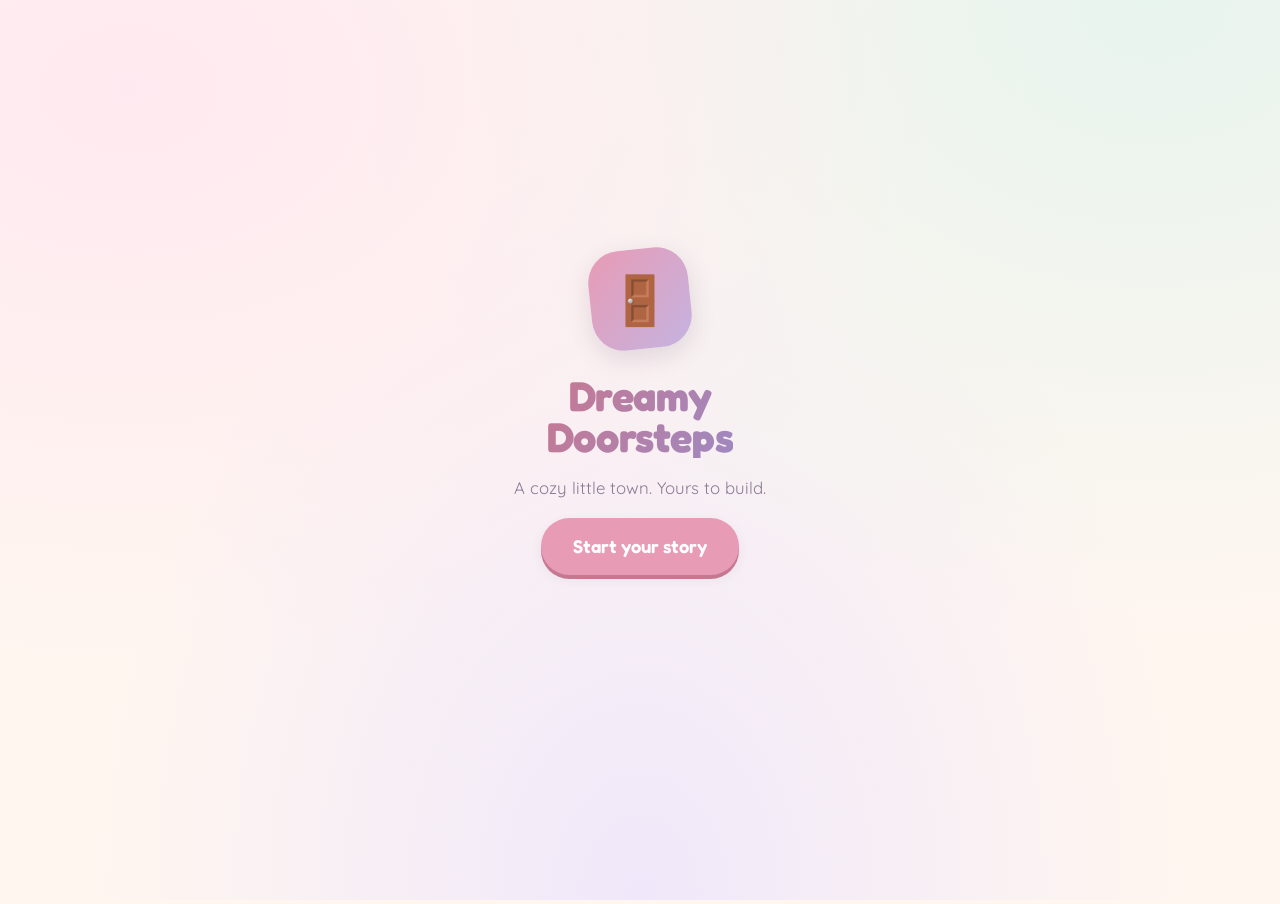
<file: index.html>
<!DOCTYPE html>
<html lang="en">
<head>
  <meta charset="UTF-8" />
  <meta name="viewport" content="width=device-width, initial-scale=1.0, maximum-scale=1.0, user-scalable=no, viewport-fit=cover" />
  <meta name="theme-color" content="#FFE9F0" />
  <meta name="apple-mobile-web-app-capable" content="yes" />
  <meta name="apple-mobile-web-app-status-bar-style" content="default" />
  <title>Dreamy Doorsteps</title>
  <link rel="icon" type="image/png" href="favicon.png" />
  <link rel="apple-touch-icon" href="favicon.png" />
  <link rel="preconnect" href="https://fonts.googleapis.com" />
  <link rel="preconnect" href="https://fonts.gstatic.com" crossorigin />
  <link href="https://fonts.googleapis.com/css2?family=Fredoka:wght@500;600;700&family=Quicksand:wght@400;500;600;700&display=swap" rel="stylesheet" />
  <link rel="stylesheet" href="style.css" />
</head>
<body>
  <!-- Persistent top bar -->
  <header id="topbar" class="hidden">
    <button class="icon-btn" id="btn-home" aria-label="Town map">🏘️</button>
    <div class="wallet">
      <span class="coin">✨</span>
      <span id="wallet-amount">0</span>
    </div>
    <button class="icon-btn" id="btn-menu" aria-label="Menu">≡</button>
  </header>

  <main id="app">

    <!-- ============== ONBOARDING ============== -->
    <section class="screen" id="screen-welcome">
      <div class="welcome-stack">
        <div class="logo-mark">
          <span class="door-icon">🚪</span>
        </div>
        <h1 class="display-title">Dreamy<br/>Doorsteps</h1>
        <p class="tagline">A cozy little town. Yours to build.</p>
        <button class="btn primary big" id="start-btn">Start your story</button>
        <button class="btn ghost small" id="continue-btn" hidden>Continue where you left off</button>
      </div>
    </section>

    <section class="screen" id="screen-pick-character" hidden>
      <div class="screen-header">
        <h2>Pick your character</h2>
        <p class="hint">You can change your outfit later in the Closet.</p>
      </div>
      <div class="character-grid" id="character-grid"></div>
      <div class="screen-footer">
        <button class="btn primary" id="char-next" disabled>Next</button>
      </div>
    </section>

    <section class="screen" id="screen-name" hidden>
      <div class="screen-header">
        <h2>What's your name?</h2>
        <p class="hint">First name only. No surnames.</p>
      </div>
      <input type="text" id="name-input" maxlength="14" placeholder="Type a name..." autocomplete="off" />
      <div class="screen-footer">
        <button class="btn ghost" data-back="screen-pick-character">Back</button>
        <button class="btn primary" id="name-next" disabled>Next</button>
      </div>
    </section>

    <section class="screen" id="screen-pick-home" hidden>
      <div class="screen-header">
        <h2>Choose your first home</h2>
        <p class="hint">You'll unlock more doorsteps as you play.</p>
      </div>
      <div class="home-grid" id="home-grid">
        <button class="home-card" data-home="rose">
          <div class="house-art rose-house"></div>
          <span>Rose Cottage</span>
        </button>
        <button class="home-card" data-home="mint">
          <div class="house-art mint-house"></div>
          <span>Mint Cottage</span>
        </button>
        <button class="home-card" data-home="lavender">
          <div class="house-art lavender-house"></div>
          <span>Lavender Cottage</span>
        </button>
      </div>
      <div class="screen-footer">
        <button class="btn ghost" data-back="screen-name">Back</button>
        <button class="btn primary" id="home-next" disabled>Move in</button>
      </div>
    </section>

    <!-- ============== TOWN MAP ============== -->
    <section class="screen" id="screen-town" hidden>
      <div class="town-greeting">
        <p>Welcome back, <span id="hello-name">friend</span> ✨</p>
        <p class="hint" id="town-hint">Pick a doorstep to visit.</p>
      </div>
      <div class="town-map" id="town-map"></div>
    </section>

    <!-- ============== ARCADE ============== -->
    <section class="screen" id="screen-arcade" hidden>
      <div class="screen-header">
        <h2>The Arcade</h2>
        <p class="hint">Play to earn Dreamies ✨</p>
      </div>
      <div class="arcade-grid">
        <button class="arcade-card" data-game="bubble">
          <div class="arcade-emoji">🫧</div>
          <h3>Bubble Pop</h3>
          <p>Tap matching bubbles before they float away.</p>
        </button>
        <button class="arcade-card" data-game="snake">
          <div class="arcade-emoji">🐛</div>
          <h3>Snake Garden</h3>
          <p>Eat flowers. Don't bite your tail.</p>
        </button>
        <button class="arcade-card" data-game="stack">
          <div class="arcade-emoji">🧁</div>
          <h3>Sweet Stack</h3>
          <p>Stack cupcakes as high as you can.</p>
        </button>
      </div>
    </section>

    <!-- ============== MINIGAME HOST ============== -->
    <section class="screen game-screen" id="screen-game" hidden>
      <div class="game-bar">
        <button class="btn ghost small" id="game-quit">Quit</button>
        <div class="game-score">
          <span class="hint">Score</span>
          <span id="game-score-num">0</span>
        </div>
        <div class="game-score">
          <span class="hint">Earned</span>
          <span id="game-earned">0 ✨</span>
        </div>
      </div>
      <canvas id="game-canvas"></canvas>
      <div class="game-over hidden" id="game-over">
        <h2>Nice run!</h2>
        <p>Final score: <span id="over-score">0</span></p>
        <p class="earned-line">You earned <strong><span id="over-earned">0</span> ✨</strong></p>
        <div class="screen-footer">
          <button class="btn ghost" id="over-quit">Back to Arcade</button>
          <button class="btn primary" id="over-again">Play again</button>
        </div>
      </div>
    </section>

    <!-- ============== SHOP ============== -->
    <section class="screen" id="screen-shop" hidden>
      <div class="screen-header">
        <h2 id="shop-title">Shop</h2>
        <p class="hint" id="shop-sub">Tap an item to buy.</p>
      </div>
      <div class="shop-grid" id="shop-grid"></div>
    </section>

    <!-- ============== INVENTORY ============== -->
    <section class="screen" id="screen-inventory" hidden>
      <div class="screen-header">
        <h2>Inventory</h2>
        <p class="hint">Everything you own.</p>
      </div>
      <div class="tabs" id="inv-tabs">
        <button class="tab active" data-tab="furniture">Furniture</button>
        <button class="tab" data-tab="outfits">Outfits</button>
        <button class="tab" data-tab="pet">Pets</button>
        <button class="tab" data-tab="food">Food</button>
        <button class="tab" data-tab="plant">Plants</button>
      </div>
      <div class="inv-grid" id="inv-grid"></div>
    </section>

    <!-- ============== HOME / DECORATE ============== -->
    <section class="screen" id="screen-home" hidden>
      <div class="screen-header">
        <h2 id="home-title">Your Home</h2>
        <p class="hint">Tap a furniture slot, then pick an item to place it.</p>
      </div>
      <div class="room" id="room">
        <div class="room-wall" id="room-wall"></div>
        <div class="room-floor" id="room-floor"></div>
        <div class="room-slots" id="room-slots"></div>
      </div>
      <div class="room-tools">
        <button class="btn ghost" id="btn-wall">🎨 Wallpaper</button>
        <button class="btn ghost" id="btn-floor">🟫 Floor</button>
        <button class="btn ghost" id="btn-clear">↺ Clear room</button>
      </div>
    </section>

    <!-- ============== CLOSET ============== -->
    <section class="screen" id="screen-closet" hidden>
      <div class="screen-header">
        <h2>Closet</h2>
        <p class="hint">Tap an outfit to wear it.</p>
      </div>
      <div class="closet-preview">
        <img id="closet-img" alt="Your character"/>
        <p class="char-name" id="closet-name"></p>
      </div>
      <div class="closet-grid" id="closet-grid"></div>
    </section>

    <!-- ============== LIBRARY ============== -->
    <section class="screen" id="screen-library" hidden>
      <div class="screen-header">
        <h2>The Library</h2>
        <p class="hint">Answer a question, earn ✨.</p>
      </div>
      <div class="quiz-card" id="quiz-card">
        <p class="quiz-subject" id="quiz-subject">Maths</p>
        <h3 class="quiz-question" id="quiz-question">Loading...</h3>
        <div class="quiz-options" id="quiz-options"></div>
        <p class="quiz-feedback" id="quiz-feedback"></p>
      </div>
      <div class="screen-footer">
        <button class="btn primary" id="quiz-next" hidden>Next question</button>
      </div>
    </section>

    <!-- ============== MENU ============== -->
    <section class="screen" id="screen-menu" hidden>
      <div class="screen-header">
        <h2>Menu</h2>
      </div>
      <div class="menu-list">
        <button class="menu-item" data-goto="screen-home">🏠 Visit my home</button>
        <button class="menu-item" data-goto="screen-closet">👗 Closet</button>
        <button class="menu-item" data-goto="screen-inventory">🎒 Inventory</button>
        <button class="menu-item" data-goto="screen-quests">📋 Daily quests</button>
        <button class="menu-item" data-goto="screen-settings">⚙️ Settings</button>
      </div>
    </section>

    <!-- ============== QUESTS ============== -->
    <section class="screen" id="screen-quests" hidden>
      <div class="screen-header">
        <h2>Daily quests</h2>
        <p class="hint">Reset every 24 hours.</p>
      </div>
      <div class="quest-list" id="quest-list"></div>
    </section>

    <!-- ============== SETTINGS ============== -->
    <section class="screen" id="screen-settings" hidden>
      <div class="screen-header">
        <h2>Settings</h2>
      </div>
      <div class="settings-list">
        <div class="setting-row">
          <label for="timer-select">Daily play timer</label>
          <select id="timer-select">
            <option value="0">Unlimited</option>
            <option value="15">15 min</option>
            <option value="30">30 min</option>
            <option value="60">60 min</option>
          </select>
        </div>
        <div class="setting-row">
          <span>Today's play time</span>
          <span id="time-played">0 min</span>
        </div>
        <button class="btn ghost danger" id="reset-btn">Reset everything</button>
        <p class="hint center">Made with care for cozy adventures.<br/>v1.0</p>
      </div>
    </section>
  </main>

  <!-- Toast for purchase/reward feedback -->
  <div id="toast" class="toast hidden" aria-live="polite"></div>

  <!-- Modal for confirm dialogs -->
  <div id="modal-backdrop" class="modal-backdrop hidden">
    <div class="modal">
      <h3 id="modal-title">Are you sure?</h3>
      <p id="modal-body"></p>
      <div class="modal-actions">
        <button class="btn ghost" id="modal-no">Cancel</button>
        <button class="btn primary" id="modal-yes">Yes</button>
      </div>
    </div>
  </div>

  <!-- Sub-shop picker (wallpaper/floor) -->
  <div id="picker-backdrop" class="modal-backdrop hidden">
    <div class="modal">
      <h3 id="picker-title">Pick one</h3>
      <div class="picker-grid" id="picker-grid"></div>
      <button class="btn ghost" id="picker-close">Close</button>
    </div>
  </div>

  <script src="data.js"></script>
  <script src="games.js"></script>
  <script src="app.js"></script>
</body>
</html>
</file>
<file: style.css>
/* =========================================
   Dreamy Doorsteps — design tokens
   ========================================= */
:root {
  --cream: #FFF6F0;
  --rose-tint: #FFE9F0;
  --rose: #E89BB5;
  --rose-deep: #C77891;
  --mint: #A5D8C8;
  --mint-deep: #74B5A2;
  --lavender: #C5B3E0;
  --lavender-deep: #9F88C0;
  --gold: #F5C26B;
  --gold-deep: #D9A24B;
  --plum: #4A3B52;
  --plum-soft: #8B7B95;
  --shadow: 0 4px 12px rgba(74, 59, 82, 0.08);
  --shadow-lg: 0 8px 24px rgba(74, 59, 82, 0.14);
  --r-sm: 12px;
  --r-md: 18px;
  --r-lg: 28px;
  --r-pill: 999px;
  --display: 'Fredoka', system-ui, sans-serif;
  --body: 'Quicksand', system-ui, sans-serif;
}

/* =========================================
   Base
   ========================================= */
* { box-sizing: border-box; -webkit-tap-highlight-color: transparent; }

html, body {
  margin: 0;
  padding: 0;
  height: 100%;
  font-family: var(--body);
  color: var(--plum);
  background: var(--cream);
  background-image:
    radial-gradient(at 10% 10%, var(--rose-tint) 0px, transparent 50%),
    radial-gradient(at 90% 0%, #E8F4EE 0px, transparent 50%),
    radial-gradient(at 50% 100%, #F0E8FA 0px, transparent 60%);
  background-attachment: fixed;
  font-size: 16px;
  -webkit-font-smoothing: antialiased;
  overscroll-behavior: none;
}

body { min-height: 100dvh; }

button { font-family: inherit; cursor: pointer; border: none; background: none; color: inherit; }

[hidden] { display: none !important; }

h1, h2, h3 { font-family: var(--display); margin: 0; color: var(--plum); }
h2 { font-size: 1.6rem; font-weight: 600; }
h3 { font-size: 1.1rem; font-weight: 600; }
p { margin: 0; line-height: 1.45; }
.hint { color: var(--plum-soft); font-size: 0.92rem; }
.center { text-align: center; }
.hidden { display: none !important; }

/* =========================================
   Top bar (wallet)
   ========================================= */
#topbar {
  position: sticky;
  top: 0;
  z-index: 50;
  display: flex;
  align-items: center;
  justify-content: space-between;
  padding: 0.7rem 1rem;
  padding-top: max(0.7rem, env(safe-area-inset-top));
  background: rgba(255, 246, 240, 0.85);
  backdrop-filter: blur(10px);
  -webkit-backdrop-filter: blur(10px);
  border-bottom: 1px solid rgba(74, 59, 82, 0.06);
}

.icon-btn {
  width: 44px;
  height: 44px;
  border-radius: var(--r-pill);
  background: white;
  box-shadow: var(--shadow);
  font-size: 1.3rem;
  display: grid;
  place-items: center;
  transition: transform 0.1s ease;
}
.icon-btn:active { transform: scale(0.93); }

.wallet {
  display: flex;
  align-items: center;
  gap: 0.4rem;
  background: white;
  padding: 0.45rem 1rem;
  border-radius: var(--r-pill);
  box-shadow: var(--shadow);
  font-family: var(--display);
  font-weight: 600;
  font-size: 1.05rem;
}
.coin { font-size: 1.15rem; }

/* =========================================
   App + screens
   ========================================= */
#app {
  max-width: 520px;
  margin: 0 auto;
  padding: 1rem 1.1rem 6rem;
  min-height: calc(100dvh - 64px);
}

.screen {
  animation: fadeIn 0.25s ease;
}
@keyframes fadeIn {
  from { opacity: 0; transform: translateY(6px); }
  to { opacity: 1; transform: translateY(0); }
}

.screen-header {
  margin-bottom: 1rem;
}
.screen-header h2 { margin-bottom: 0.25rem; }
.screen-footer {
  display: flex;
  gap: 0.6rem;
  margin-top: 1.4rem;
  justify-content: flex-end;
}

/* =========================================
   Welcome screen
   ========================================= */
#screen-welcome {
  min-height: 88dvh;
  display: grid;
  place-items: center;
}
.welcome-stack {
  text-align: center;
  display: flex;
  flex-direction: column;
  align-items: center;
  gap: 1.1rem;
}
.logo-mark {
  width: 100px;
  height: 100px;
  border-radius: 32px;
  background: linear-gradient(135deg, var(--rose) 0%, var(--lavender) 100%);
  display: grid;
  place-items: center;
  box-shadow: var(--shadow-lg);
  transform: rotate(-6deg);
  margin-bottom: 0.5rem;
}
.door-icon { font-size: 3rem; transform: rotate(6deg); }
.display-title {
  font-family: var(--display);
  font-weight: 700;
  font-size: 2.6rem;
  line-height: 1;
  letter-spacing: -0.01em;
  background: linear-gradient(120deg, var(--rose-deep), var(--lavender-deep));
  -webkit-background-clip: text;
  background-clip: text;
  color: transparent;
}
.tagline { color: var(--plum-soft); font-size: 1.05rem; }

/* =========================================
   Buttons
   ========================================= */
.btn {
  font-family: var(--display);
  font-weight: 600;
  font-size: 1rem;
  padding: 0.85rem 1.4rem;
  border-radius: var(--r-pill);
  transition: transform 0.1s ease, box-shadow 0.15s ease, opacity 0.15s;
  display: inline-flex;
  align-items: center;
  gap: 0.4rem;
}
.btn:active:not(:disabled) { transform: scale(0.96); }
.btn:disabled { opacity: 0.4; cursor: not-allowed; }

.btn.primary {
  background: var(--rose);
  color: white;
  box-shadow: 0 4px 0 var(--rose-deep), var(--shadow);
}
.btn.primary:active:not(:disabled) {
  box-shadow: 0 2px 0 var(--rose-deep), var(--shadow);
  transform: translateY(2px) scale(0.96);
}
.btn.primary.big {
  padding: 1.1rem 2rem;
  font-size: 1.15rem;
}

.btn.ghost {
  background: white;
  color: var(--plum);
  box-shadow: var(--shadow);
}
.btn.ghost.small { padding: 0.55rem 1rem; font-size: 0.9rem; }
.btn.ghost.danger { color: #B7507F; }

/* =========================================
   Character pick
   ========================================= */
.character-grid {
  display: grid;
  grid-template-columns: 1fr 1fr;
  gap: 0.8rem;
}
.char-card {
  background: white;
  border-radius: var(--r-md);
  box-shadow: var(--shadow);
  padding: 0.6rem;
  display: flex;
  flex-direction: column;
  align-items: center;
  gap: 0.4rem;
  border: 3px solid transparent;
  transition: border-color 0.15s, transform 0.1s;
  cursor: pointer;
}
.char-card.selected {
  border-color: var(--rose);
  background: linear-gradient(180deg, #FFF, var(--rose-tint));
}
.char-card:active { transform: scale(0.97); }
.char-card img {
  width: 100%;
  max-height: 220px;
  object-fit: contain;
  border-radius: var(--r-sm);
}
.char-card span {
  font-family: var(--display);
  font-weight: 500;
  font-size: 0.9rem;
  text-align: center;
}

/* =========================================
   Name input
   ========================================= */
#name-input {
  width: 100%;
  font-family: var(--display);
  font-size: 1.6rem;
  text-align: center;
  padding: 1rem;
  border: 3px solid var(--rose-tint);
  border-radius: var(--r-md);
  background: white;
  color: var(--plum);
  outline: none;
  transition: border-color 0.15s;
}
#name-input:focus { border-color: var(--rose); }

/* =========================================
   Home picker
   ========================================= */
.home-grid {
  display: grid;
  grid-template-columns: 1fr;
  gap: 0.8rem;
}
.home-card {
  background: white;
  border-radius: var(--r-md);
  box-shadow: var(--shadow);
  padding: 1rem;
  display: flex;
  align-items: center;
  gap: 1rem;
  border: 3px solid transparent;
  font-family: var(--display);
  font-size: 1.05rem;
  text-align: left;
  font-weight: 600;
  color: var(--plum);
}
.home-card.selected { border-color: var(--rose); }
.house-art {
  width: 72px;
  height: 72px;
  border-radius: var(--r-sm);
  flex-shrink: 0;
  position: relative;
}
.rose-house    { background: linear-gradient(160deg, #FCD2DC, #F4A6BC); }
.mint-house    { background: linear-gradient(160deg, #D2EBE0, #92CCB8); }
.lavender-house{ background: linear-gradient(160deg, #DCCEF0, #B59DD8); }
.house-art::after {
  content: '🏠';
  position: absolute;
  inset: 0;
  display: grid;
  place-items: center;
  font-size: 2.2rem;
}

/* =========================================
   Town map
   ========================================= */
.town-greeting {
  background: white;
  padding: 0.9rem 1.1rem;
  border-radius: var(--r-md);
  box-shadow: var(--shadow);
  margin-bottom: 1rem;
}
.town-greeting p:first-child {
  font-family: var(--display);
  font-weight: 600;
  font-size: 1.05rem;
  margin-bottom: 0.15rem;
}

.town-map {
  display: grid;
  grid-template-columns: 1fr 1fr;
  gap: 0.7rem;
}
.building {
  background: white;
  border-radius: var(--r-md);
  box-shadow: var(--shadow);
  padding: 1rem 0.8rem;
  display: flex;
  flex-direction: column;
  align-items: center;
  text-align: center;
  gap: 0.35rem;
  border: 3px solid transparent;
  position: relative;
  transition: transform 0.1s;
}
.building:active { transform: scale(0.97); }
.building.locked { opacity: 0.6; }
.building.locked::after {
  content: '🔒';
  position: absolute;
  top: 8px;
  right: 8px;
  font-size: 1rem;
}
.building .b-emoji {
  font-size: 2.4rem;
  line-height: 1;
}
.building .b-name {
  font-family: var(--display);
  font-weight: 600;
  font-size: 0.95rem;
  line-height: 1.2;
}
.building .b-cost {
  font-size: 0.82rem;
  color: var(--plum-soft);
  background: var(--rose-tint);
  padding: 0.15rem 0.55rem;
  border-radius: var(--r-pill);
}
.building.owned .b-cost {
  background: #E0F0E6;
  color: var(--mint-deep);
}

/* =========================================
   Arcade
   ========================================= */
.arcade-grid {
  display: flex;
  flex-direction: column;
  gap: 0.8rem;
}
.arcade-card {
  background: white;
  border-radius: var(--r-md);
  box-shadow: var(--shadow);
  padding: 1.1rem;
  display: grid;
  grid-template-columns: 56px 1fr;
  gap: 1rem;
  align-items: center;
  text-align: left;
  transition: transform 0.1s;
}
.arcade-card:active { transform: scale(0.98); }
.arcade-emoji {
  width: 56px;
  height: 56px;
  border-radius: var(--r-sm);
  background: linear-gradient(135deg, var(--rose-tint), #E8F4EE);
  display: grid;
  place-items: center;
  font-size: 2rem;
}
.arcade-card h3 { margin-bottom: 0.15rem; }
.arcade-card p { color: var(--plum-soft); font-size: 0.9rem; }

/* =========================================
   Minigames
   ========================================= */
.game-screen {
  position: fixed;
  inset: 0;
  background: var(--cream);
  padding: 0;
  z-index: 100;
  max-width: none;
  margin: 0;
  display: flex;
  flex-direction: column;
}
.game-bar {
  display: flex;
  align-items: center;
  justify-content: space-between;
  padding: 0.7rem 1rem;
  padding-top: max(0.7rem, env(safe-area-inset-top));
  gap: 1rem;
  background: white;
  box-shadow: var(--shadow);
  z-index: 2;
}
.game-score {
  display: flex;
  flex-direction: column;
  align-items: center;
  font-family: var(--display);
  font-weight: 600;
  font-size: 1.05rem;
}
.game-score .hint { font-size: 0.7rem; }

#game-canvas {
  flex: 1;
  width: 100%;
  display: block;
  touch-action: none;
  background: linear-gradient(180deg, #FFF6F0 0%, #FFE9F0 100%);
}

.game-over {
  position: absolute;
  inset: 0;
  background: rgba(255, 246, 240, 0.96);
  display: grid;
  place-items: center;
  z-index: 3;
}
.game-over > div, .game-over {
  text-align: center;
}
.game-over h2 { font-size: 2rem; margin-bottom: 0.6rem; }
.game-over p { margin-bottom: 0.4rem; font-size: 1.05rem; }
.game-over .earned-line { font-size: 1.2rem; color: var(--rose-deep); }
.game-over .screen-footer { justify-content: center; padding: 0 1rem; }

/* =========================================
   Shop
   ========================================= */
.shop-grid {
  display: grid;
  grid-template-columns: 1fr 1fr;
  gap: 0.7rem;
}
.shop-item {
  background: white;
  border-radius: var(--r-md);
  box-shadow: var(--shadow);
  padding: 0.9rem 0.6rem;
  display: flex;
  flex-direction: column;
  align-items: center;
  gap: 0.4rem;
  text-align: center;
  border: 3px solid transparent;
  transition: transform 0.1s;
}
.shop-item:active { transform: scale(0.96); }
.shop-item.owned { opacity: 0.5; }
.shop-item .item-emoji {
  font-size: 2.4rem;
  line-height: 1;
}
.shop-item .item-name {
  font-family: var(--display);
  font-weight: 500;
  font-size: 0.92rem;
}
.shop-item .item-cost {
  font-size: 0.85rem;
  color: var(--rose-deep);
  background: var(--rose-tint);
  padding: 0.15rem 0.7rem;
  border-radius: var(--r-pill);
  font-weight: 600;
}
.shop-item.owned .item-cost {
  background: #E0F0E6;
  color: var(--mint-deep);
}

/* =========================================
   Inventory & tabs
   ========================================= */
.tabs {
  display: flex;
  gap: 0.4rem;
  overflow-x: auto;
  padding-bottom: 0.4rem;
  margin-bottom: 1rem;
  scrollbar-width: none;
}
.tabs::-webkit-scrollbar { display: none; }
.tab {
  background: white;
  border-radius: var(--r-pill);
  padding: 0.5rem 1rem;
  font-family: var(--display);
  font-weight: 500;
  color: var(--plum-soft);
  white-space: nowrap;
  font-size: 0.9rem;
  box-shadow: var(--shadow);
  flex-shrink: 0;
}
.tab.active {
  background: var(--rose);
  color: white;
}

.inv-grid {
  display: grid;
  grid-template-columns: repeat(4, 1fr);
  gap: 0.5rem;
}
.inv-cell {
  background: white;
  border-radius: var(--r-sm);
  box-shadow: var(--shadow);
  aspect-ratio: 1;
  display: flex;
  flex-direction: column;
  align-items: center;
  justify-content: center;
  padding: 0.3rem;
  position: relative;
}
.inv-cell.empty { background: rgba(255, 255, 255, 0.5); box-shadow: none; }
.inv-cell .inv-emoji { font-size: 1.8rem; line-height: 1; }
.inv-cell .inv-count {
  position: absolute;
  top: 4px;
  right: 4px;
  background: var(--lavender);
  color: white;
  font-size: 0.7rem;
  font-weight: 700;
  padding: 0.05rem 0.4rem;
  border-radius: var(--r-pill);
  font-family: var(--display);
}
.inv-cell .inv-name {
  font-size: 0.7rem;
  text-align: center;
  color: var(--plum-soft);
  line-height: 1.1;
  margin-top: 0.2rem;
}

/* =========================================
   Home room (decorate)
   ========================================= */
.room {
  position: relative;
  border-radius: var(--r-md);
  overflow: hidden;
  box-shadow: var(--shadow);
  aspect-ratio: 4 / 3;
  margin-bottom: 1rem;
}
.room-wall {
  position: absolute;
  inset: 0 0 40% 0;
  background: #F4D6E0;
  transition: background 0.2s;
}
.room-floor {
  position: absolute;
  inset: 60% 0 0 0;
  background: #D4B895;
  transition: background 0.2s;
}
.room-slots {
  position: absolute;
  inset: 0;
  display: grid;
  grid-template-columns: repeat(5, 1fr);
  grid-template-rows: repeat(4, 1fr);
  padding: 4%;
  gap: 2px;
}
.room-slot {
  border-radius: 8px;
  display: grid;
  place-items: center;
  font-size: 1.5rem;
  cursor: pointer;
  background: transparent;
  transition: background 0.15s;
}
.room-slot.empty:hover {
  background: rgba(255, 255, 255, 0.2);
}
.room-slot.empty::after {
  content: '+';
  color: rgba(255, 255, 255, 0.4);
  font-size: 1.3rem;
  font-family: var(--display);
  font-weight: 600;
}
.room-slot:not(.empty)::after { content: none; }
.room-slot:not(.empty):active { transform: scale(0.9); }

.room-tools {
  display: flex;
  gap: 0.5rem;
  flex-wrap: wrap;
  justify-content: center;
}

/* =========================================
   Closet
   ========================================= */
.closet-preview {
  background: white;
  border-radius: var(--r-md);
  box-shadow: var(--shadow);
  padding: 1rem;
  display: flex;
  flex-direction: column;
  align-items: center;
  gap: 0.5rem;
  margin-bottom: 1rem;
}
.closet-preview img {
  max-height: 240px;
  object-fit: contain;
  border-radius: var(--r-sm);
}
.char-name {
  font-family: var(--display);
  font-weight: 600;
  font-size: 1.1rem;
}

.closet-grid {
  display: grid;
  grid-template-columns: 1fr 1fr;
  gap: 0.6rem;
}
.outfit-card {
  background: white;
  border-radius: var(--r-md);
  box-shadow: var(--shadow);
  padding: 0.5rem;
  border: 3px solid transparent;
  display: flex;
  flex-direction: column;
  align-items: center;
  gap: 0.3rem;
  position: relative;
}
.outfit-card.worn { border-color: var(--rose); }
.outfit-card.locked { opacity: 0.55; }
.outfit-card.locked::after {
  content: '🔒';
  position: absolute;
  top: 6px;
  right: 6px;
}
.outfit-card img {
  width: 100%;
  max-height: 130px;
  object-fit: contain;
}
.outfit-card span {
  font-family: var(--display);
  font-size: 0.85rem;
  font-weight: 500;
  text-align: center;
}

/* =========================================
   Library / quiz
   ========================================= */
.quiz-card {
  background: white;
  border-radius: var(--r-md);
  box-shadow: var(--shadow);
  padding: 1.2rem;
  margin-bottom: 1rem;
}
.quiz-subject {
  font-family: var(--display);
  font-size: 0.85rem;
  color: var(--lavender-deep);
  text-transform: uppercase;
  letter-spacing: 0.06em;
  margin-bottom: 0.4rem;
}
.quiz-question {
  font-size: 1.25rem;
  margin-bottom: 1.1rem;
  line-height: 1.3;
}
.quiz-options {
  display: flex;
  flex-direction: column;
  gap: 0.5rem;
}
.quiz-option {
  background: var(--rose-tint);
  border-radius: var(--r-md);
  padding: 0.85rem 1rem;
  font-family: var(--display);
  font-weight: 500;
  font-size: 1rem;
  color: var(--plum);
  text-align: left;
  border: 2px solid transparent;
  transition: transform 0.1s, background 0.15s, border-color 0.15s;
}
.quiz-option:active { transform: scale(0.98); }
.quiz-option.correct { background: #C5E8D4; border-color: var(--mint-deep); }
.quiz-option.wrong { background: #FFD7D7; border-color: #D17B7B; }
.quiz-option:disabled { cursor: not-allowed; }
.quiz-feedback {
  margin-top: 0.8rem;
  font-family: var(--display);
  font-weight: 500;
  text-align: center;
  min-height: 1.2em;
}

/* =========================================
   Menu / quests / settings
   ========================================= */
.menu-list, .settings-list, .quest-list {
  display: flex;
  flex-direction: column;
  gap: 0.6rem;
}
.menu-item {
  background: white;
  border-radius: var(--r-md);
  box-shadow: var(--shadow);
  padding: 1rem 1.2rem;
  font-family: var(--display);
  font-weight: 500;
  font-size: 1.05rem;
  text-align: left;
  color: var(--plum);
  transition: transform 0.1s;
}
.menu-item:active { transform: scale(0.98); }

.quest-card {
  background: white;
  border-radius: var(--r-md);
  box-shadow: var(--shadow);
  padding: 1rem 1.1rem;
  display: flex;
  flex-direction: column;
  gap: 0.4rem;
}
.quest-card.done { background: #E0F0E6; }
.quest-desc { font-family: var(--display); font-weight: 500; font-size: 1rem; }
.quest-reward { color: var(--rose-deep); font-weight: 600; }
.quest-progress {
  background: var(--rose-tint);
  border-radius: var(--r-pill);
  height: 8px;
  overflow: hidden;
}
.quest-bar {
  height: 100%;
  background: var(--rose);
  border-radius: var(--r-pill);
  transition: width 0.3s ease;
}

.setting-row {
  background: white;
  border-radius: var(--r-md);
  box-shadow: var(--shadow);
  padding: 1rem 1.2rem;
  display: flex;
  align-items: center;
  justify-content: space-between;
  font-family: var(--display);
  font-weight: 500;
}
#timer-select {
  font-family: var(--display);
  font-weight: 500;
  padding: 0.4rem 0.7rem;
  border-radius: var(--r-pill);
  border: 2px solid var(--rose-tint);
  background: white;
  color: var(--plum);
}

/* =========================================
   Toast + modal
   ========================================= */
.toast {
  position: fixed;
  bottom: 1.6rem;
  left: 50%;
  transform: translateX(-50%) translateY(20px);
  background: var(--plum);
  color: white;
  padding: 0.7rem 1.3rem;
  border-radius: var(--r-pill);
  font-family: var(--display);
  font-weight: 500;
  opacity: 0;
  transition: opacity 0.25s, transform 0.25s;
  z-index: 1000;
  box-shadow: var(--shadow-lg);
}
.toast.show { opacity: 1; transform: translateX(-50%) translateY(0); }
.toast.success { background: var(--mint-deep); }
.toast.warn { background: var(--rose-deep); }

.modal-backdrop {
  position: fixed;
  inset: 0;
  background: rgba(74, 59, 82, 0.5);
  z-index: 999;
  display: grid;
  place-items: center;
  padding: 1.2rem;
}
.modal {
  background: white;
  border-radius: var(--r-lg);
  padding: 1.4rem;
  max-width: 380px;
  width: 100%;
  box-shadow: var(--shadow-lg);
  animation: fadeIn 0.2s ease;
}
.modal h3 { margin-bottom: 0.5rem; }
.modal p { margin-bottom: 1.2rem; color: var(--plum-soft); }
.modal-actions { display: flex; gap: 0.6rem; justify-content: flex-end; }

.picker-grid {
  display: grid;
  grid-template-columns: repeat(3, 1fr);
  gap: 0.5rem;
  margin-bottom: 1rem;
  max-height: 50vh;
  overflow-y: auto;
}
.picker-swatch {
  aspect-ratio: 1;
  border-radius: var(--r-sm);
  cursor: pointer;
  border: 3px solid transparent;
  transition: transform 0.1s;
  font-size: 1.5rem;
  display: grid;
  place-items: center;
}
.picker-swatch.selected { border-color: var(--rose); }
.picker-swatch:active { transform: scale(0.95); }
</file>
